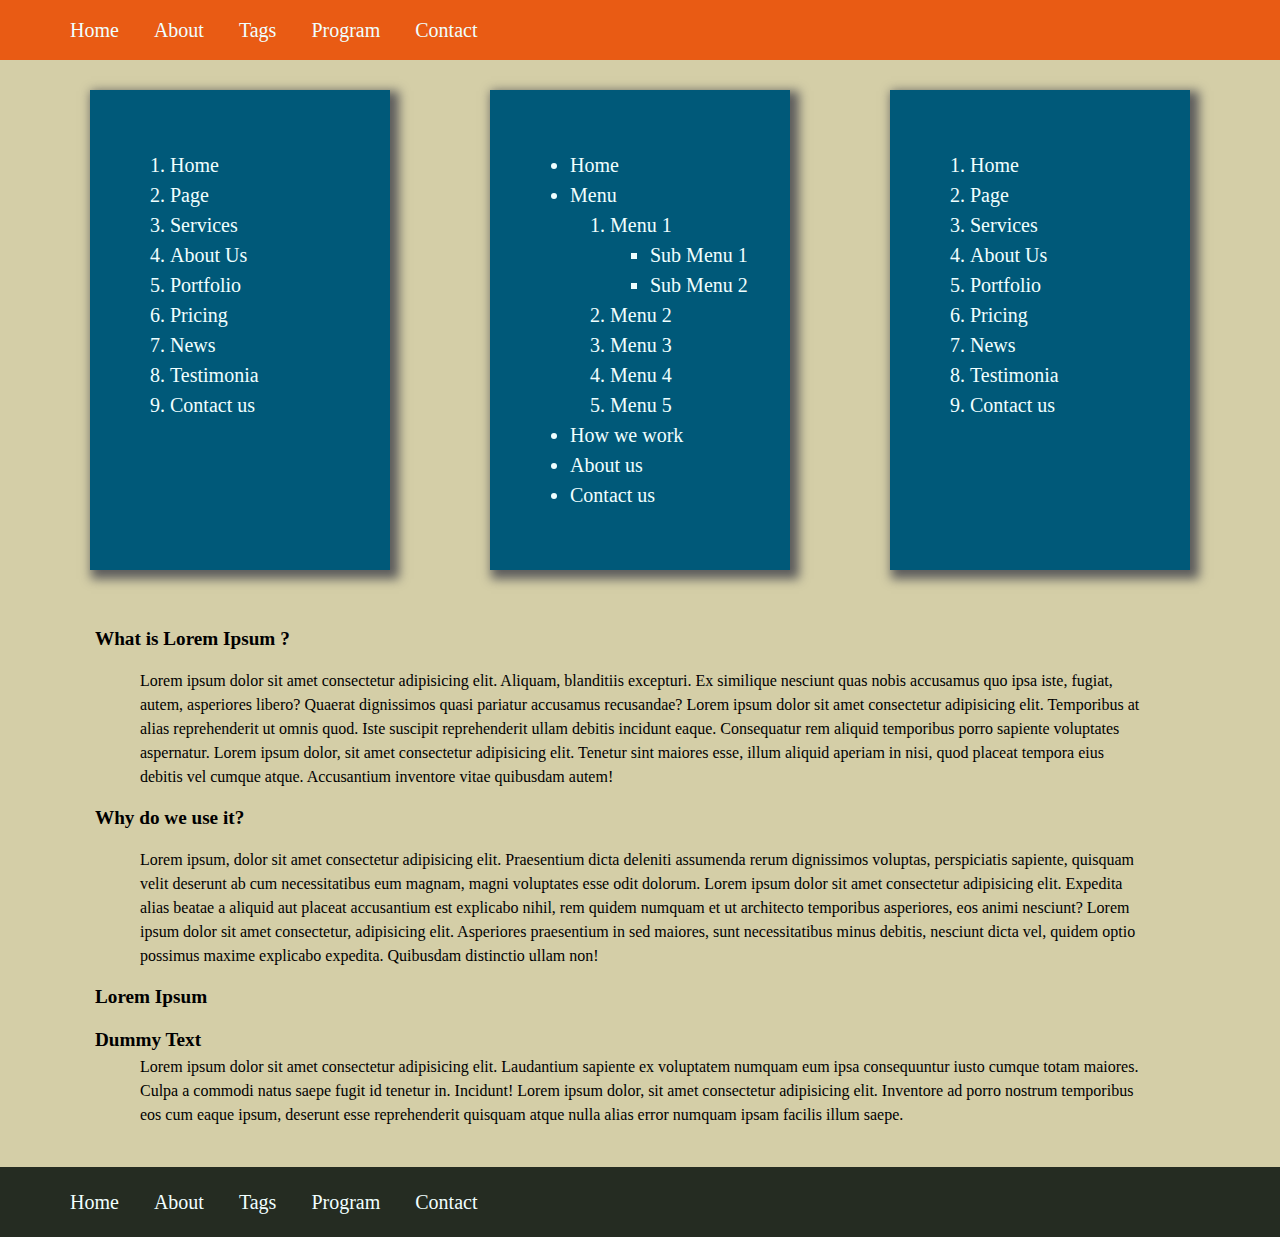
<file: exercise-1/index.html>
<!DOCTYPE html>
<html lang="en">
    <head>
        <meta charset="UTF-8">
        <meta name="viewport" content="width=device-width, initial-scale=1.0">
        <title>Exercise-1</title>
        <link rel="stylesheet" href="assets/stylesheet/style.css">
    </head>
    <body>
        <header class="head">
            <nav class="text-white container" >
                <a href="#">Home</a>
                <a href="#">About</a>
                <a href="#">Tags</a>
                <a href="#">Program</a>
                <a href="#">Contact</a>
            </nav>
        </header>
        <main class="color">
            <section class="container boxes">
                <div class="box">
                    <ol class="text-white">
                        <li>
                            Home
                        </li>
                        <li>
                            Page
                        </li>
                        <li>
                            Services
                        </li>
                        <li>
                            About Us
                        </li>
                        <li>
                            Portfolio
                        </li>
                        <li>
                            Pricing
                        </li>
                        <li>
                           News
                        </li>
                        <li>
                            Testimonia
                        </li>
                        <li>
                            Contact us
                        </li>
                    </ol>
                </div>
                <div class="box">
                    <ul class="text-white">
                        <li>
                            Home
                        </li>
                        <li>
                            Menu 
                            <ol>
                                <li> Menu 1
                                    <ul>
                                        <li>Sub Menu 1</li>
                                        <li>Sub Menu 2</li>
                                    </ul>
                                </li>
                                <li> Menu 2</li>
                                <li> Menu 3</li>
                                <li> Menu 4</li>
                                <li> Menu 5</li>
                            </ol>
                        </li>
                        <li>
                            How we work
                        </li>
                        <li>
                            About us 
                        </li>
                        <li>
                            Contact us 
                        </li>
                    </ul>
                </div>
                <div class="box">
                    <ol class="text-white">
                        <li>
                            Home
                        </li>
                        <li>
                            Page
                        </li>
                        <li>
                            Services
                        </li>
                        <li>
                            About Us
                        </li>
                        <li>
                            Portfolio
                        </li>
                        <li>
                            Pricing
                        </li>
                        <li>
                           News
                        </li>
                        <li>
                            Testimonia
                        </li>
                        <li>
                            Contact us
                        </li>
                    </ol>
                </div>
            </section>
            <section class="container secondary">
                <article>
                    <div>
                        <h2 class="text-heading">
                            What is Lorem Ipsum ?
                        </h2>
                        <p class="cont-main">
                            Lorem ipsum dolor sit amet consectetur adipisicing elit. Aliquam, blanditiis excepturi. Ex similique nesciunt quas nobis accusamus quo ipsa iste, fugiat, autem, asperiores libero? Quaerat dignissimos quasi pariatur accusamus recusandae? Lorem ipsum dolor sit amet consectetur adipisicing elit. Temporibus at alias reprehenderit ut omnis quod. Iste suscipit reprehenderit ullam debitis incidunt eaque. Consequatur rem aliquid temporibus porro sapiente voluptates aspernatur. Lorem ipsum dolor, sit amet consectetur adipisicing elit. Tenetur sint maiores esse, illum aliquid aperiam in nisi, quod placeat tempora eius debitis vel cumque atque. Accusantium inventore vitae quibusdam autem!
                        </p>
                    </div>
                    <div>
                        <h2 class="text-heading">
                            Why do we use it?
                        </h2>
                        <p class="cont-main">
                            Lorem ipsum, dolor sit amet consectetur adipisicing elit. Praesentium dicta deleniti assumenda rerum dignissimos voluptas, perspiciatis sapiente, quisquam velit deserunt ab cum necessitatibus eum magnam, magni voluptates esse odit dolorum. Lorem ipsum dolor sit amet consectetur adipisicing elit. Expedita alias beatae a aliquid aut placeat accusantium est explicabo nihil, rem quidem numquam et ut architecto temporibus asperiores, eos animi nesciunt? Lorem ipsum dolor sit amet consectetur, adipisicing elit. Asperiores praesentium in sed maiores, sunt necessitatibus minus debitis, nesciunt dicta vel, quidem optio possimus maxime explicabo expedita. Quibusdam distinctio ullam non!
                        </p>
                    </div>
                    <div>
                        <h2 class="text-heading">Lorem Ipsum</h2>
                        <h3 class="h3">Dummy Text</h3>
                        <p class="cont-main">Lorem ipsum dolor sit amet consectetur adipisicing elit. Laudantium sapiente ex voluptatem numquam eum ipsa consequuntur iusto cumque totam maiores. Culpa a commodi natus saepe fugit id tenetur in. Incidunt! Lorem ipsum dolor, sit amet consectetur adipisicing elit. Inventore ad porro nostrum temporibus eos cum eaque ipsum, deserunt esse reprehenderit quisquam atque nulla alias error numquam ipsam facilis illum saepe.</p>
                    </div>
                </article>
            </section>
        </main>
        <footer class="last">
            <nav class="text-white container" >
                <a href="#">Home</a>
                <a href="#">About</a>
                <a href="#">Tags</a>
                <a href="#">Program</a>
                <a href="#">Contact</a>
            </nav>
        </footer>

        
    </body>
</html>
</file>
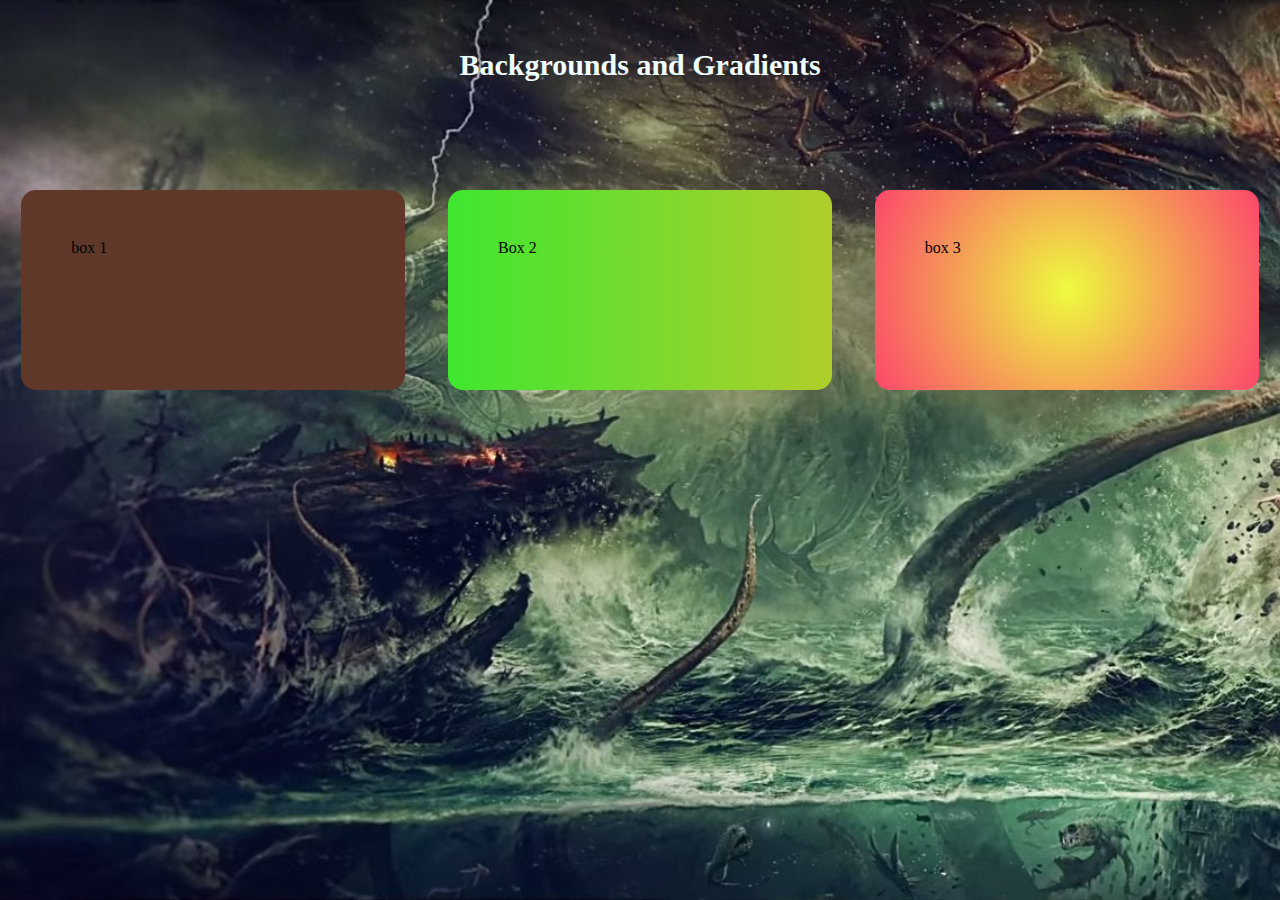
<file: exercise-2/index.html>
<!DOCTYPE html>
<html lang="en">
    <head>
        <meta charset="UTF-8">
        <meta name="viewport" content="width=device-width, initial-scale=1.0">
        <title>Exercise-2</title>
        <link rel="stylesheet" href="assets/stylesheet/style.css">
    </head>
    <body>
        <main>
              <h1>Backgrounds and Gradients</h1>

            <section >
                
                <article class="hero">
                  
                    <div class="box one">
                        box 1
                    </div>
                    <div class="box two">
                        Box 2
                    </div>
                    <div class="box three">
                        box 3
                    </div>
                </article>
            </section>
            <section>
                <div class="image"></div>
            </section>
        </main>
    </body>
</html>
</file>
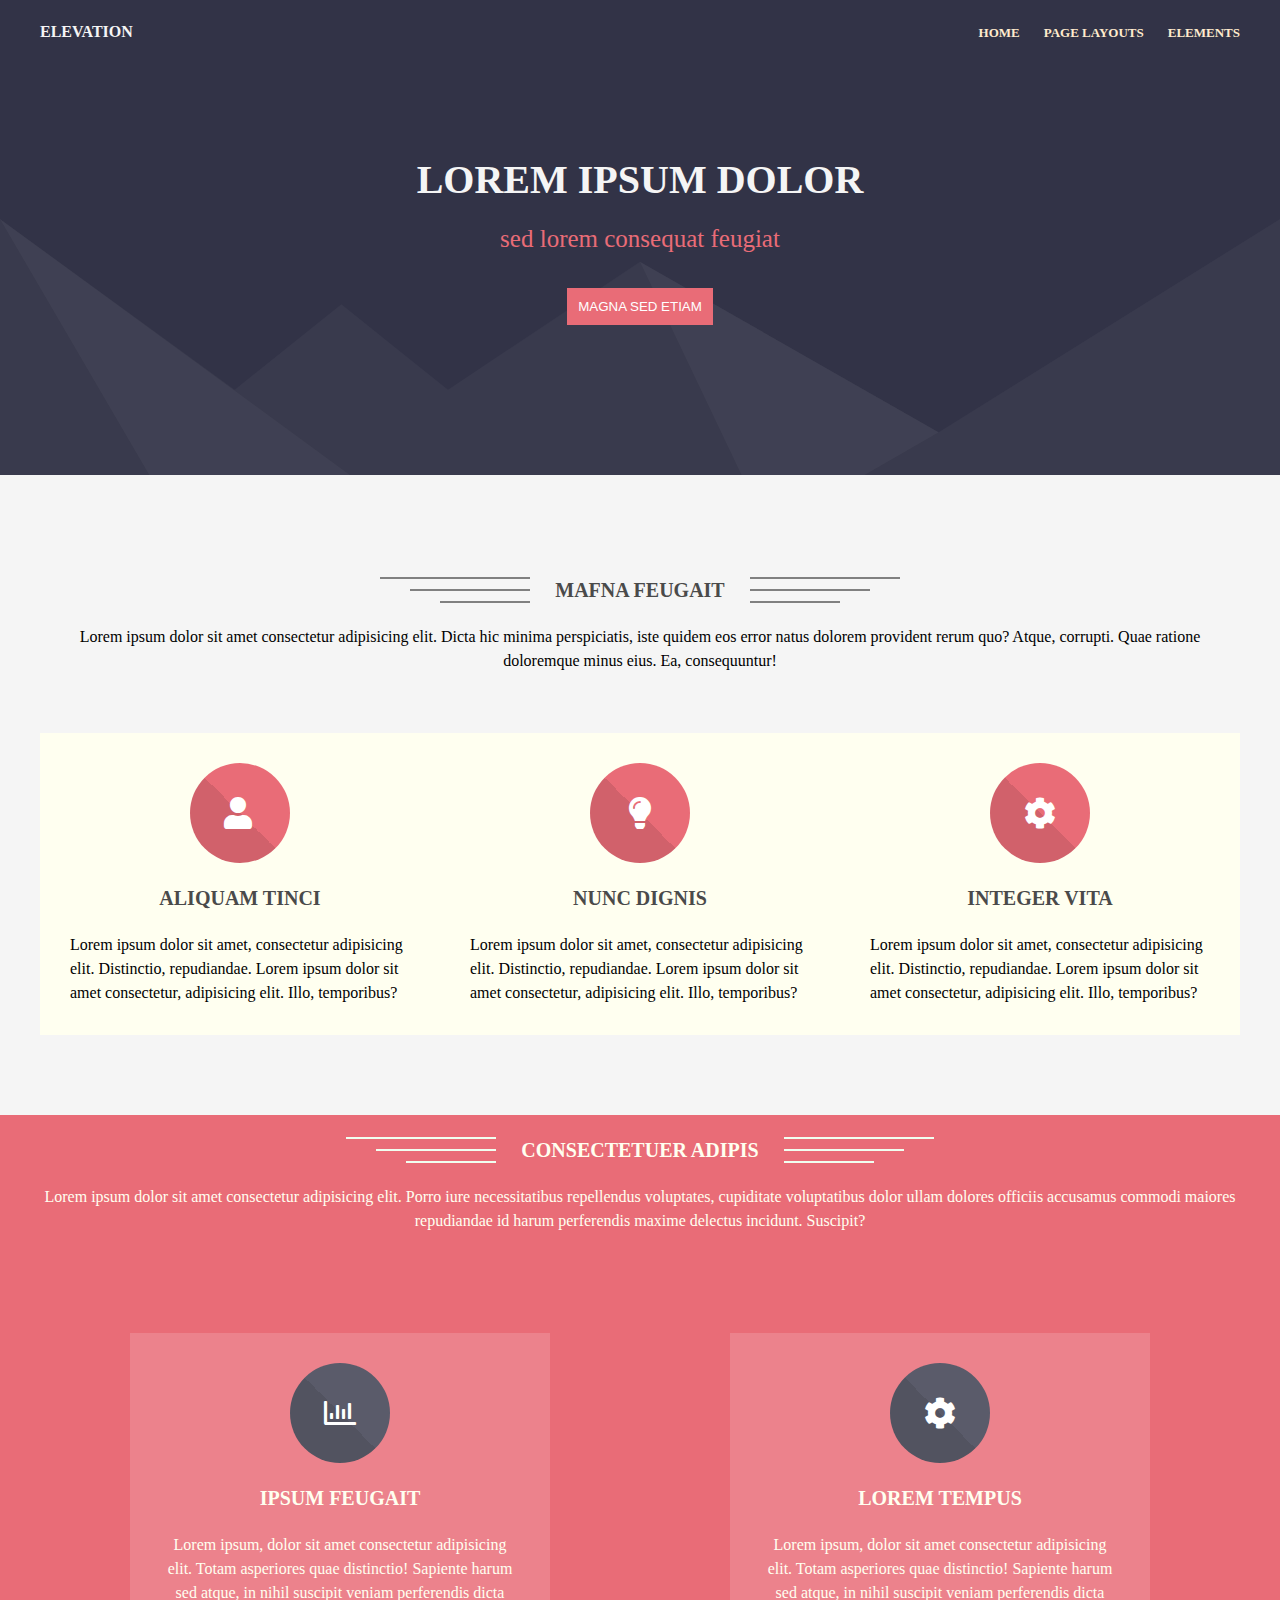
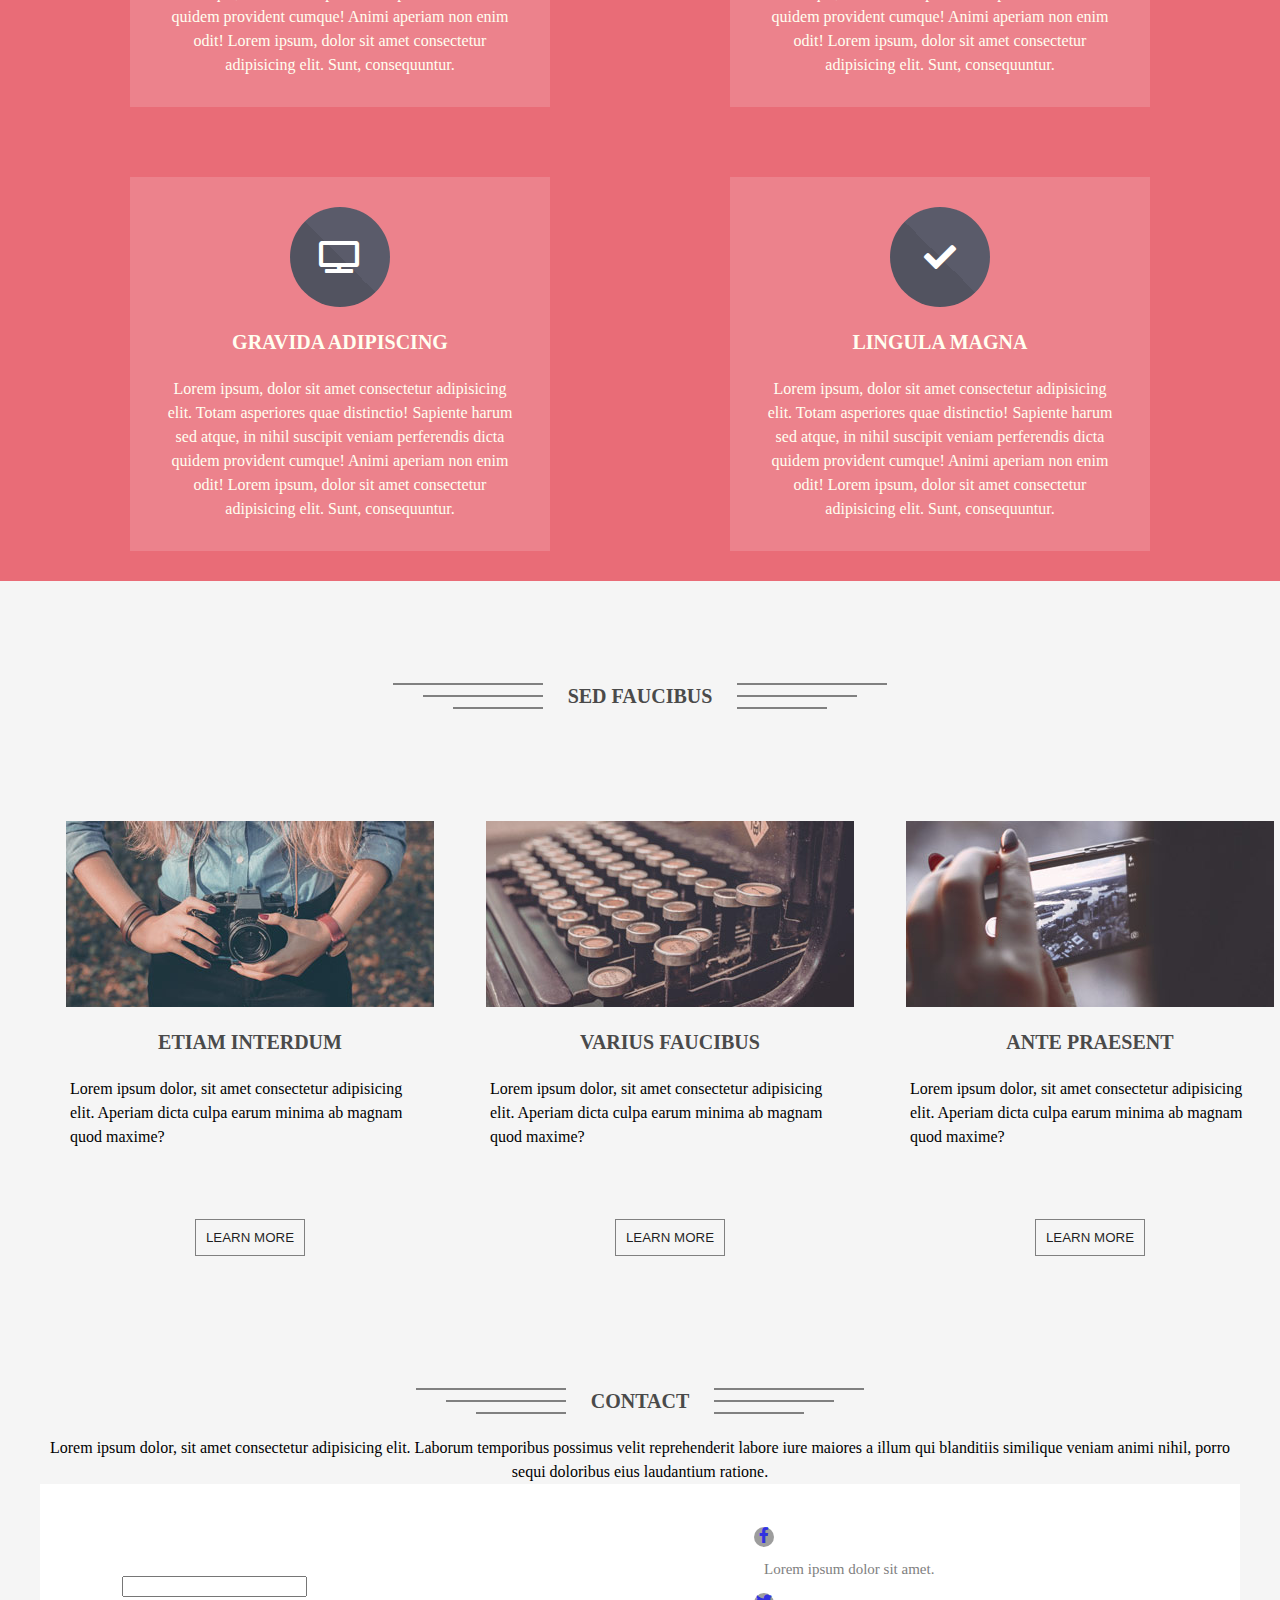
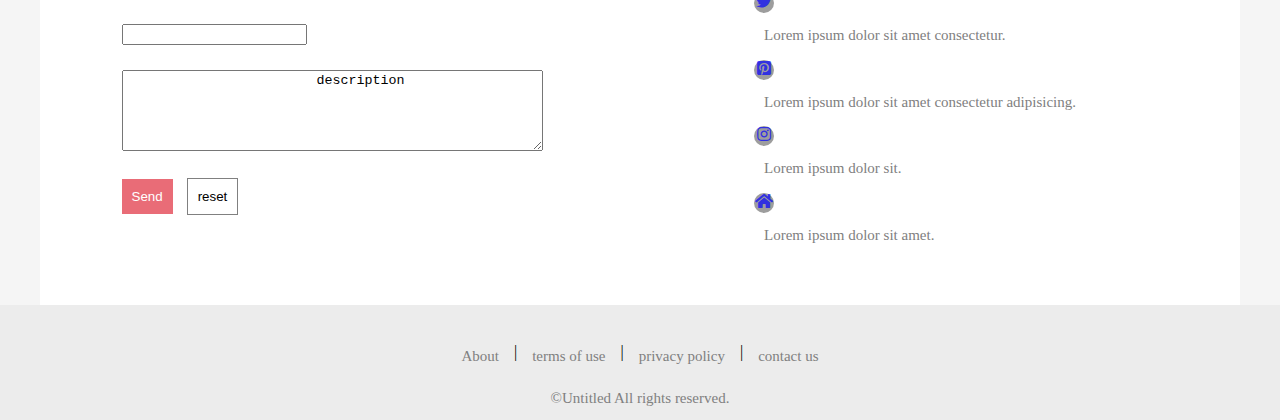
<file: project/index.html>
<!DOCTYPE html>
<html lang="en">
    <head>
        <meta charset="UTF-8">
        <meta name="viewport" content="width=device-width, initial-scale=1.0">
        <title>Project</title>
        <link rel="stylesheet" href="assets/stylesheet/style.css">
        <link rel="stylesheet" href="https://cdnjs.cloudflare.com/ajax/libs/font-awesome/5.12.1/css/all.min.css">
    </head>
    <body>
        <header class="head container">
            <a class="logo" href="#">
                ELEVATION
            </a>
            <nav class="menu">
                <a class="nav-menu" href="#">Home</a>
                <a class="nav-menu" href="#">Page Layouts</a>
                <a class="nav-menu" href="#">Elements</a>
            </nav>
            
        </header>
        <main>
            <section class="hero">
                <div class="first container">
                    <h1>
                        Lorem ipsum dolor 
                    </h1>
                    <p>
                        sed lorem consequat feugiat
                    </p>
                    <a href="#">
                        <button class="btn">Magna sed etiam</button>
                    </a>
                </div>
            </section>
            <section class="second" >
                <article class="art container">
                    <div class="class-container">
                       <div class="left">
                           <hr class=" on ">
                           <hr class=" tw">
                           <hr class=" thr">
                       </div>
                    
                        <h3 class="heading two">Mafna Feugait</h3>
                        <div class="col">
                            <hr class="on">
                            <hr class="tw">
                            <hr class="thr">
                        </div>
                     </div>
                    <p class="text two">Lorem ipsum dolor sit amet consectetur adipisicing elit. Dicta hic minima perspiciatis, iste quidem eos error natus dolorem provident rerum quo? Atque, corrupti. Quae ratione doloremque minus eius. Ea, consequuntur!</p>
                    <div class="second-parent">
                        <div class="second-child">
                            <span class="circle"><i class="fas fa-user"></i></span>
                            <h3 class="heading">Aliquam Tinci</h3>
                            <p class="text">Lorem ipsum dolor sit amet, consectetur adipisicing elit. Distinctio, repudiandae. Lorem ipsum dolor sit amet consectetur, adipisicing elit. Illo, temporibus?</p>
                        </div>
                        <div class="second-child">
                            <span class="circle"><i class="fas fa-lightbulb"></i></span>
                            <h3 class="heading">Nunc Dignis</h3>
                            <p class="text">Lorem ipsum dolor sit amet, consectetur adipisicing elit. Distinctio, repudiandae. Lorem ipsum dolor sit amet consectetur, adipisicing elit. Illo, temporibus?</p>
                        </div>
                        <div class="second-child">
                            <span class="circle"><i class="fas fa-cog"></i></span>
                            <h3 class="heading">Integer vita</h3>
                            <p class="text">Lorem ipsum dolor sit amet, consectetur adipisicing elit. Distinctio, repudiandae. Lorem ipsum dolor sit amet consectetur, adipisicing elit. Illo, temporibus?</p>
                        </div>
                    </div>
                 </article>
            </section>
            <section class="pink">
                <article class="container">
                    <div class="class-container">
                        <div class="left">
                            <hr class=" on pi">
                            <hr class=" tw pi">
                            <hr class=" thr pi">
                        </div>
                        <h3 class="heading three">Consectetuer adipis</h3>
                        <div class="col">
                            <hr class="on pi">
                            <hr class="tw pi">
                            <hr class="thr pi">
                        </div>
                     </div>
                    <p class="text three">Lorem ipsum dolor sit amet consectetur adipisicing elit. Porro iure necessitatibus repellendus voluptates, cupiditate voluptatibus dolor ullam dolores officiis accusamus commodi maiores repudiandae id harum perferendis maxime delectus incidunt. Suscipit?</p>
                    <div class="second-parent third">
                        <div class="second-child mod" >
                            <span class="circle new"><i class="far fa-chart-bar"></i></span>
                            <h3 class="heading three">Ipsum Feugait</h3>
                            <p class="text three">Lorem ipsum, dolor sit amet consectetur adipisicing elit. Totam asperiores quae distinctio! Sapiente harum sed atque, in nihil suscipit veniam perferendis dicta quidem provident cumque! Animi aperiam non enim odit! Lorem ipsum, dolor sit amet consectetur adipisicing elit. Sunt, consequuntur.</p>
                        </div>
                        <div class="second-child mod" >
                            <span class="circle new"><i class="fas fa-cog"></i></span>
                            <h3 class="heading three">Lorem tempus</h3>
                            <p class="text three">Lorem ipsum, dolor sit amet consectetur adipisicing elit. Totam asperiores quae distinctio! Sapiente harum sed atque, in nihil suscipit veniam perferendis dicta quidem provident cumque! Animi aperiam non enim odit! Lorem ipsum, dolor sit amet consectetur adipisicing elit. Sunt, consequuntur.</p>
                        </div>
                        <div class="second-child mod" >
                            <span class="circle new"><i class="fas fa-tv"></i></span>
                            <h3 class="heading three">Gravida adipiscing</h3>
                            <p class="text three">Lorem ipsum, dolor sit amet consectetur adipisicing elit. Totam asperiores quae distinctio! Sapiente harum sed atque, in nihil suscipit veniam perferendis dicta quidem provident cumque! Animi aperiam non enim odit! Lorem ipsum, dolor sit amet consectetur adipisicing elit. Sunt, consequuntur.</p>
                        </div>
                        <div class="second-child mod" >
                            <span class="circle new"><i class="fas fa-check"></i></span>
                            <h3 class="heading three">lingula magna</h3>
                            <p class="text three">Lorem ipsum, dolor sit amet consectetur adipisicing elit. Totam asperiores quae distinctio! Sapiente harum sed atque, in nihil suscipit veniam perferendis dicta quidem provident cumque! Animi aperiam non enim odit! Lorem ipsum, dolor sit amet consectetur adipisicing elit. Sunt, consequuntur.</p>
                        </div>
                    </div>
                </article>
            </section>
            <section class="second">
                <article class="container">
                    <div class="class-container">
                        <div class="left">
                            <hr class=" on ">
                            <hr class=" tw">
                            <hr class=" thr">
                        </div>
                         <h3 class="heading sed">SEd faucibus</h3>
                        <div class="col">
                            <hr class="on">
                            <hr class="tw">
                            <hr class="thr">
                        </div>
                     </div>
                    <div class="second-parent">
                        <div class="second-child sub">
                            <img src="assets/media/pic01.jpg" alt="image">
                            <h3 class="heading">Etiam interdum</h3>
                            <p class="text">Lorem ipsum dolor, sit amet consectetur adipisicing elit. Aperiam dicta culpa earum minima ab magnam quod maxime?</p>
                            <a href="#">
                                <button class="btn button">Learn more</button>
                            </a>
                        </div>
                        <div class="second-child sub">
                            <img src="assets/media/pic02.jpg" alt="image">
                            <h3 class="heading">varius faucibus</h3>
                            <p class="text">Lorem ipsum dolor, sit amet consectetur adipisicing elit. Aperiam dicta culpa earum minima ab magnam quod maxime?</p>
                            <a href="#">
                                <button class="btn button">Learn more</button>
                            </a>
                        </div>
                        <div class="second-child sub">
                            <img src="assets/media/pic03.jpg" alt="image">
                            <h3 class="heading">ante praesent</h3>
                            <p class="text">Lorem ipsum dolor, sit amet consectetur adipisicing elit. Aperiam dicta culpa earum minima ab magnam quod maxime?</p>
                            <a href="#">
                                <button class="btn button">Learn more</button>
                            </a>
                        </div>
                    </div>
                </article>
            </section>

            <!-- contact remaining -->
            <section class="contact">
                <div class="class-container">
                    <div class="left">
                        <hr class=" on ">
                        <hr class=" tw">
                        <hr class=" thr">
                    </div>
                    <h3 class="heading end">Contact</h3>
                    <div class="col">
                        <hr class="on">
                        <hr class="tw">
                        <hr class="thr">
                    </div>
                 </div>
                <p class="text end container">Lorem ipsum dolor, sit amet consectetur adipisicing elit. Laborum temporibus possimus velit reprehenderit labore iure maiores a illum qui blanditiis similique veniam animi nihil, porro sequi doloribus eius laudantium ratione.</p>
                <article class="last container">
                   
                    <div class="details">                   
                      <form>
                         <input type = "text" name = "first_name"/>
                         <br> <br>
                    
                         <input type = "text" name = "last_name" />
                        <br> <br>
                        <textarea rows = "5" cols = "50" name = "description">
                        description
                        </textarea>
                        <button class="send">Send</button>
                        <button class="reset">reset</button>
                     </div>

                        <div class="list-b">
                            <ul class="display">
                            <a href="#"><i class="fab fa-facebook-f"></i></a> <li>Lorem ipsum dolor sit amet.</li>
                                <a href="#"><i class="fab fa-twitter"></i></a><li>Lorem ipsum dolor sit amet consectetur.</li>
                                <a href="#"><i class="fab fa-pinterest-square"></i></a><li>Lorem ipsum dolor sit amet consectetur adipisicing.</li>
                                <a href="#"><i class="fab fa-instagram"></i></a><li>Lorem ipsum dolor sit.</li>
                                <a href="#"><i class="fas fa-home"></i></a><li>Lorem ipsum dolor sit amet.</li>
                            </ul>
                      
                          </div>
                    </form>
                </article>
            </section>
        </main>
        <footer>
            <ul class="list" >
                <li>About</li>
                <p class="line">|</p>
                <li>terms of use</li>
                <p class="line">|</p>
                <li>privacy policy</li>
                <p class="line">|</p>
                <li>contact us</li>

            </ul>
            <small class="copy">&copy;Untitled All rights reserved.</small>
        </footer>
    </body>
</html>
</file>
<file: exercise-1/assets/stylesheet/style.css>
/* http://meyerweb.com/eric/tools/css/reset/ 
   v2.0 | 20110126
   License: none (public domain)
*/

html, body, div, span, applet, object, iframe,
h1, h2, h3, h4, h5, h6, p, blockquote, pre,
a, abbr, acronym, address, big, cite, code,
del, dfn, em, img, ins, kbd, q, s, samp,
small, strike, strong, sub, sup, tt, var,
b, u, i, center,
/* dl, dt, dd, ol, ul, li, */
fieldset, form, label, legend,
table, caption, tbody, tfoot, thead, tr, th, td,
article, aside, canvas, details, embed, 
figure, figcaption, footer, header, hgroup, 
menu, nav, output, ruby, section, summary,
time, mark, audio, video {
	margin: 0;
	padding: 0;
	border: 0;
	font-size: 100%;
	font: inherit;
	vertical-align: baseline;
}
/* HTML5 display-role reset for older browsers */
article, aside, details, figcaption, figure, 
footer, header, hgroup, menu, nav, section {
	display: block;
}
body {
	line-height: 1.5;
}
/* ol, ul {
	list-style: none;
} */
blockquote, q {
	quotes: none;
}
blockquote:before, blockquote:after,
q:before, q:after {
	content: '';
	content: none;
}
table {
	border-collapse: collapse;
	border-spacing: 0;
}

/* general */

*  {
    box-sizing: border-box;
}
a {
    text-decoration: none;
}

.container {
    max-width: 1200px;
    margin: 0 auto;
}

.cont-main {
    max-width: 1000px;
    margin: 0 auto;
}
.text-white {
    color: azure;
    font-size: 20px;

}
.text-heading {
    color: black;
    font-size: larger;
    font-weight: 600;
    padding: 15px;
}
.color {
    background-color: #D4CEA7;
}

/* header */

.text-white a {
    color: azure;
    margin-left: 30px;
}
.head {
    background-color:   #E95B14 ;
    padding: 15px;
}

/* lists */

.box {
    background-color:   #005979 ;
    padding: 40px;
    margin-top: 30px;
    box-shadow: 5px 5px 10px 4px rgb(93, 93, 93);
    width: 300px;
}

.boxes {
    display: flex;
    justify-content: space-around;
    /* align-content: flex-start; */
}

/* secondary */

.secondary {
    padding: 40px;
}
.h3 {
    color: black;
    font-size: larger;
    font-weight: 600;
    margin-left: 15px;
}

/* footer */

.last {
    background-color: #252C22 ;
    padding: 20px;
}
</file>
<file: exercise-2/assets/stylesheet/style.css>
/* http://meyerweb.com/eric/tools/css/reset/ 
   v2.0 | 20110126
   License: none (public domain)
*/

html, body, div, span, applet, object, iframe,
h1, h2, h3, h4, h5, h6, p, blockquote, pre,
a, abbr, acronym, address, big, cite, code,
del, dfn, em, img, ins, kbd, q, s, samp,
small, strike, strong, sub, sup, tt, var,
b, u, i, center,
dl, dt, dd, ol, ul, li,
fieldset, form, label, legend,
table, caption, tbody, tfoot, thead, tr, th, td,
article, aside, canvas, details, embed, 
figure, figcaption, footer, header, hgroup, 
menu, nav, output, ruby, section, summary,
time, mark, audio, video {
	margin: 0;
	padding: 0;
	border: 0;
	font-size: 100%;
	font: inherit;
	vertical-align: baseline;
}
/* HTML5 display-role reset for older browsers */
article, aside, details, figcaption, figure, 
footer, header, hgroup, menu, nav, section {
	display: block;
}
body {
	line-height: 1;
}
ol, ul {
	list-style: none;
}
blockquote, q {
	quotes: none;
}
blockquote:before, blockquote:after,
q:before, q:after {
	content: '';
	content: none;
}
table {
	border-collapse: collapse;
	border-spacing: 0;
}

/* general */

.container {
    max-width: 1200px;
    margin: 0 auto;
}
* {
    box-sizing: border-box;
}




/* main */
main {
    height: 100vh;
    background-image: url(../media/gothic.jpg);
    background-size: cover;
}

/* hero */

.hero {
   
    display: flex;
    justify-content: space-around;
    /* position: relative; */
    min-height: 400px;
   
}
 h1 {
    color: azure;
    font-size: 30px;
    font-weight: 700;
    text-align: center;
    padding: 50px;
    padding-bottom: 10px;
    /* align-content: center; */
    /* position: absolute; */
}
.box {
    margin-top: 100px;
    border-radius: 15px;
    padding: 50px;
    width: 30%;
    height: 200px;

}
.one {
    background-color: #60382A;
}
.two {
    background:linear-gradient(to right, rgb(63, 230, 48), rgb(176, 206, 43));
}
.three {
    background: radial-gradient(circle, rgb(238, 251, 63), rgba(252,70,107,1));

}

/* .image {
    background-image: url(../media/images.jpg), linear-gradient(to right bottom red,orange);
    width: 100px;
    height: 200px;
    text-align: center;
} */
</file>
<file: project/assets/stylesheet/style.css>
/* http://meyerweb.com/eric/tools/css/reset/ 
   v2.0 | 20110126
   License: none (public domain)
*/

html, body, div, span, applet, object, iframe,
h1, h2, h3, h4, h5, h6, p, blockquote, pre,
a, abbr, acronym, address, big, cite, code,
del, dfn, em, img, ins, kbd, q, s, samp,
small, strike, strong, sub, sup, tt, var,
b, u, i, center,
dl, dt, dd, ol, ul, li,
fieldset, form, label, legend,
table, caption, tbody, tfoot, thead, tr, th, td,
article, aside, canvas, details, embed, 
figure, figcaption, footer, header, hgroup, 
menu, nav, output, ruby, section, summary,
time, mark, audio, video {
	margin: 0;
	padding: 0;
	border: 0;
	font-size: 100%;
	font: inherit;
	vertical-align: baseline;
}
/* HTML5 display-role reset for older browsers */
article, aside, details, figcaption, figure, 
footer, header, hgroup, menu, nav, section {
	display: block;
}
body {
	line-height: 1.5;
}
ol, ul {
	list-style: none;
}
blockquote, q {
	quotes: none;
}
blockquote:before, blockquote:after,
q:before, q:after {
	content: '';
	content: none;
}
table {
	border-collapse: collapse;
	border-spacing: 0;
}

/* general */

* {
    box-sizing: border-box;
}
.container {
    max-width: 1200px;
    margin: 0 auto;
}
a {
    text-decoration: none;
    text-transform: uppercase;
}
.heading {
    color: #4A4A4A;
    font-size: 20px;
    font-weight: 600;
    padding: 20px;
    text-transform: uppercase;
}
/* .text {
    padding: 20px;
} */
/* header */

.head {
    display: flex;
    justify-content: space-between;
    align-content: center;
    position: absolute;
    top: 0;
    right: 0;
    left: 0;
    z-index: 2;
    padding-top: 20px;
}
.logo {
    color: whitesmoke;
    font-size: medium;
    font-weight: 600;
}
.nav-menu {
    color: blanchedalmond;
    margin-left: 20px;
    font-size: medium;
    font-weight: 600;
    font-size: small;
}
/* hero */
.hero {
    background-image: url(../media/banner.svg);
    position: relative;
    text-align: center;
    padding: 150px;
    display: flex;
    justify-content: center;
    align-content: center;
    width: 100%;
    min-height: 400px;
    background-color: #323347;
    background-repeat: no-repeat;
    background-position: bottom;
    background-size: contain;
    background-position: bottom;
}
/* hero */
h1 {
font-size: 40px;
font-weight: 700;
color: whitesmoke;
text-transform: uppercase;
color: whitesmoke;
}
.hero p {
    padding: 30px;
    padding-top: 10px;
    color: #E96C77;
    font-size: 25px;
}
.btn {
    padding:10px;
   border: 1px solid #E96C77;
   background-color: #E96C77;
   color: white;
   text-transform: uppercase;
}

/* second */
.second {
    background-color: #F5F5F5;
    padding: 80px 0 ;
}
.two {
    text-align: center;
    
}
.second-parent {
    display: flex;
    justify-content: space-around;
    padding-top: 60px ;
}
.second-child {
    background-color: ivory ;
    padding: 30px;
    width: 35%;
    display: flex;
    flex-direction: column;
    align-items: center;
    /* text-align: center; */
}
.circle {
    background-image: linear-gradient(to bottom left, #E96C77 50%,#D1616B 50%);
    width: 100px;
    height: 100px;
    border-radius: 50%; 
    padding: 30px;

}

/* line */
hr {
    border: 1px solid gray;
    width: 150px;
    margin: 5px;
}
.tw {
    width: 120px;
}
.thr {
    width: 90px;
}
.left {
    display: flex;
    flex-direction: column;
    align-items: flex-end;
    /* margin: -15px; */
    justify-content: center;
}
.col {
    display: flex;
    flex-direction: column;
    align-items: flex-start;
    /* margin: -15px; */
    justify-content: center;
}
.class-container {
    width: 50%;
    margin: 0 auto;
    display: flex;
    justify-content: center;
    align-items: center;
}
.pi {
    border:1px solid honeydew;
}
/* pink */
.pink {
    background-color: #E96C77;
}
.three {
    color: ivory;
    text-align: center;
}
.third {
    flex-wrap: wrap;
}
.mod {
    /* background-color: rgba(255, 255, 240, 0.808); */
    background-color: #EC828C;
    margin-top: 40px;
    margin-bottom: 30px;
}
.new {
    background-image: linear-gradient( to bottom left,#5A5B6A 50%, #525360 50%);
}

/* secong image */
.sub {
    background-color: transparent;
}
.button {
    border: 1px solid gray;
    background-color: transparent;
    color: rgba(0, 0, 0, 0.877);
    margin-top: 70px;
}
.sed {
    text-align: center;
}
/* contact */
.end {
    text-align: center;
}
.contact {
    background-color: #F5F5F5;
}
.last {
    background-color: #FFFFFF;
    padding: 40px;
    display: flex;
    justify-content: space-between;
    /* width: 70%; */
    
}
.details {
    display: flex;
    flex-direction: column;
    align-items: center;
    padding: 50px;
    width: 45%;
}
i {
    background-color: rgba(128, 128, 128, 0.767) ;
    border-radius: 50%;
    width: 20px;
    height: 20px;
    text-align: center;
    display: block;
    /* line-height: 1px; */
    color: rgba(0, 0, 255, 0.712);

}
.display {
    display: flex;
    flex-wrap: wrap;
    flex-direction: column;
    align-content: center;
    
}
.list-b {
    width: 50%;
}

.fa-cog, .fa-check , .fa-tv , .fa-chart-bar, .fa-lightbulb, .fa-user{
    text-align: center;
    color: white;
    font-size: 32px;
    background: transparent;
    font-weight: 600;
    /* display: block; */
    padding: 4px;
}
.fa-lightbulb {
    margin-left: 5px;
}
.fa-tv {
    margin-left: -5px
}

.send {
    background-color: #E96C77 ;
    border: none;
    color: white;
    padding: 10px;
    margin-top: 20px;
}
.reset {
    padding: 10px;
    border: 1px solid gray;
    background: transparent;
    margin-left: 10px;
    margin-top: 20px;
}





/* footer */
footer {
    background-color: #ECECEC;
}
.list {
    display: flex;
    flex-direction: row;
    justify-content: center;
    padding-top: 30px;
}
li, .copy {
    padding: 10px;
    color:  gray ;
    font-size: 15px;
}
.line {
    padding: 5px;
}
.copy {
    text-align: center;
    display:block;
}
</file>
